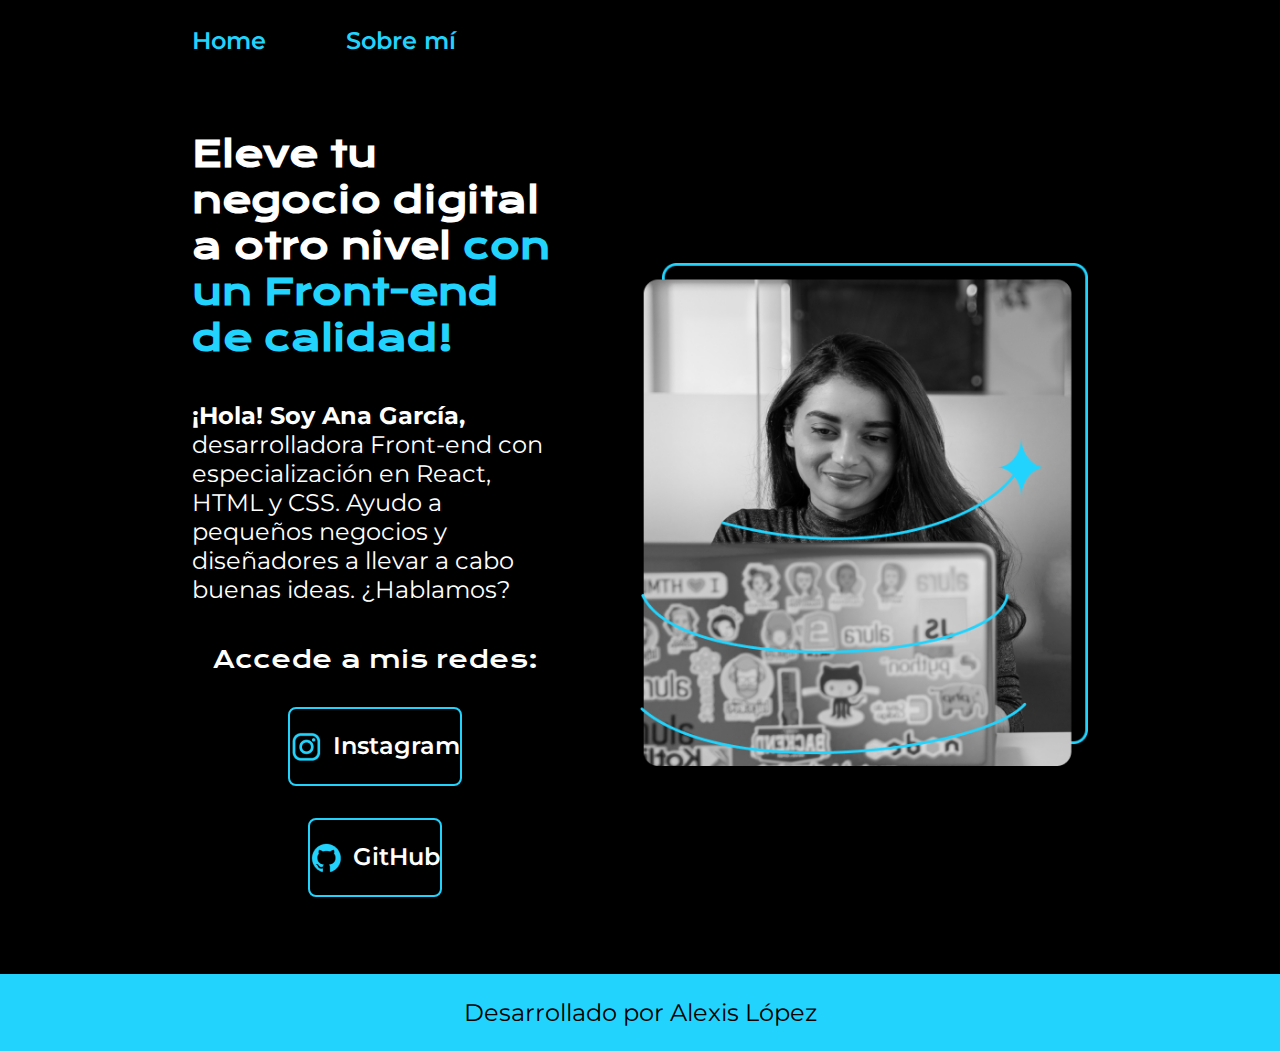
<file: index.html>
<!DOCTYPE html>
<html lang="es-col">
<head>
    <meta charset="UTF-8">
    <meta name="viewport" content="width=device-width, initial-scale=1.0">
    <title>Portafolio</title>
    <link rel="stylesheet" href="./styles/style.css">
</head>
<body>
    <header class="header">
    <nav class="header__menu">
        <a class="header__menu__link" href="index.html">Home</a>
        <a class="header__menu__link" href="about.html">Sobre mí</a>
    </nav>
    </header>
    <main class="presentacion">
      <section class="presentacion__contenido">
        <h1 class="presentacion__contenido_titulo">Eleve tu negocio digital a otro nivel <strong class="titulo-destaque"> con un Front-end de calidad!
        </strong></h1>
        <p class="presentacion__contenido_texto"><strong>¡Hola! Soy Ana García,</strong> desarrolladora Front-end
             con especialización en React, HTML y CSS. Ayudo 
             a pequeños negocios y diseñadores a llevar a 
             cabo buenas ideas. ¿Hablamos?

        </p>
        <div class="presentacion__enlaces">
            <h2 class="presentacion_enlace_subtitulo">Accede a mis redes:</h2>
            <a class="presentacion__enlaces_link" href="https://www.instagram.com/">
               <img src="./assets/instagram.png" alt=""> Instagram</a>
            <a class="presentacion__enlaces_link" href="https://github.com/">
                <img src="./assets/github.png" alt="">GitHub</a>
        </div>
    </section>
        <img class="imagennn" src="./assets/Imagem.png" alt="Imagen de ana garcia trabajando">
    <!--hola mi nombre es leiner y esto es un anuncio o  comentario-->
    </main>
    <footer class="footer">
        <p>Desarrollado por Alexis López</p>
    </footer>

</body>
</html>
</file>
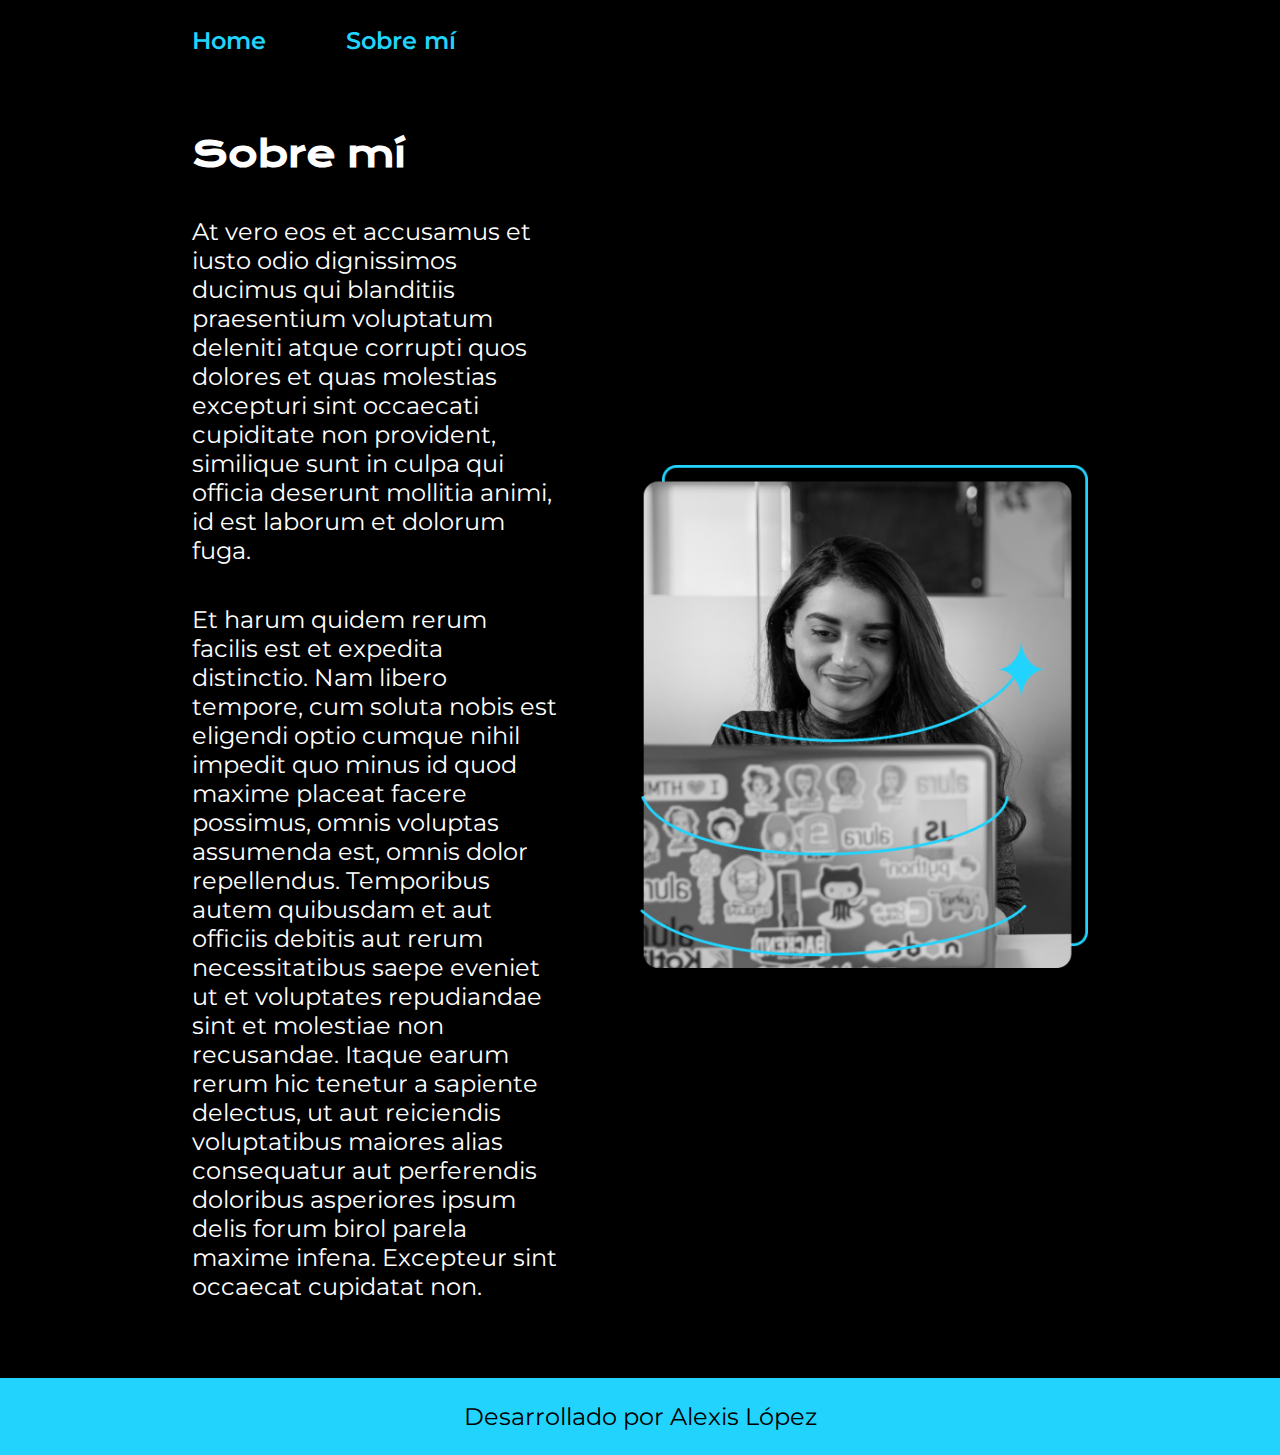
<file: about.html>
<!DOCTYPE html>
<html lang="es-col">
<head>
    <meta charset="UTF-8">
    <meta name="viewport" content="width=device-width, initial-scale=1.0">
    <title>Sobre mí</title>
    <link rel="stylesheet" href="./styles/style.css">
</head>
<body>
    <header class="header">
    <nav class="header__menu">
        <a class="header__menu__link" href="index.html">Home</a>
        <a class="header__menu__link" href="about.html">Sobre mí</a>
    </nav>
    </header>
    <main class="presentacion">
        <section class="presentacion__contenido">
            <h1 class="presentacion__contenido_titulo">Sobre mí</h1>
            <p class="presentacion__contenido_texto">At vero eos et accusamus et iusto odio dignissimos ducimus qui blanditiis praesentium voluptatum deleniti atque corrupti quos dolores et quas molestias excepturi sint occaecati cupiditate non provident, similique sunt in culpa qui officia deserunt mollitia animi, id est laborum et dolorum fuga.</p>

            <p class="presentacion__contenido_texto">Et harum quidem rerum facilis est et expedita distinctio. Nam libero tempore, cum soluta nobis est eligendi optio cumque nihil impedit quo minus id quod maxime placeat facere possimus, omnis voluptas assumenda est, omnis dolor repellendus. Temporibus autem quibusdam et aut officiis debitis aut rerum necessitatibus saepe eveniet ut et voluptates repudiandae sint et molestiae non recusandae. Itaque earum rerum hic tenetur a sapiente delectus, ut aut reiciendis voluptatibus maiores alias consequatur aut perferendis doloribus asperiores ipsum delis forum birol parela maxime infena. Excepteur sint occaecat cupidatat non.</p>

        </section>
        <img class="imagennn" src="./assets/Imagem.png" alt="Imagen de ana garcia trabajando">
    </main>
    <footer class="footer">
        <p>Desarrollado por Alexis López</p>
    </footer>
</body>
</html>
</file>
<file: styles/style.css>
@import url('https://fonts.googleapis.com/css2?family=Krona+One&family=Montserrat:ital,wght@0,100..900;1,100..900&display=swap');
:root{
    --color-primario:black;
    --color-secundarioo: white;
    --color-terciario: #22D4FD;
    --color-hover: #272727;

    --fuente-montserrat: "Montserrat", sans-serif;
    --fuente-krona: "Krona One", sans-serif;
}

*{
    padding: 0;
    margin: 0;

}
body{
    background-color: var(--color-primario);
    color: var(--color-secundarioo);
    box-sizing: border-box;
}

header{
    padding: 2% 0% 0% 15%;
}
.header__menu{
    display: flex;
    gap: 80px;
}
.header__menu__link{
    font-family: var(--fuente-montserrat);
    font-size: 1.5rem;
    font-weight: 600;
    color: var(--color-terciario);
    text-decoration: none;
}


.presentacion{
    display: flex;
    align-items: center;
    padding: 6% 15%;
    justify-content: space-between;
    gap: 82px;
}
.presentacion__contenido{
    width: 50%;
    display: flex;
    flex-direction: column;
    gap: 40px;
}
.presentacion__contenido_titulo{
    font-size: 2.25rem;
    font-family: var(--fuente-krona);
}
.titulo-destaque{
    color: var(--color-terciario);
}
.presentacion__contenido_texto{
    font-size: 1.5rem;
    font-family: var(--fuente-montserrat);

}
.presentacion__enlaces{
    display: flex;
    justify-content: space-between;
    flex-direction: column;
    align-items: center;
    gap: 32px;

}
.presentacion_enlace_subtitulo{
    font-family: var(--fuente-krona);
    font-size: 1.5rem;
    font-weight: 400;
}
.presentacion__enlaces_link{
    width: 50%px;
    text-align: center;
    padding: 21.5px 0;
    border-radius: 8px;
    font-family: var(--fuente-montserrat);
    font-size: 1.5rem;
    font-weight: 600;
    text-decoration: none;
    color: var(--color-secundarioo);
    border: 2px solid var(--color-terciario);
    display: flex;
    justify-content: center;
    gap: 10px;
}
.presentacion__enlaces_link:hover{
    background-color: var(--color-hover);
}
.imagennn{
    width: 50%;
}
.footer{
    background-color: var(--color-terciario);
    padding: 24px;
    color: var(--color-primario);
    text-align: center;
    font-family:var(--fuente-montserrat);
    font-size: 1.5rem;
    font-weight: 400px;
}
/* hola soy leiner y esto es un comentario
y esto es otro comentario*/
@media (max-width:1200px) {
    .header{
        padding: 10%;
    }
    .header__menu{
        justify-content: center;
    }
    .presentacion{
       flex-direction: column-reverse; 
       padding: 5%;
    }
    .presentacion__contenido{
        width: auto;
    }
}
</file>
